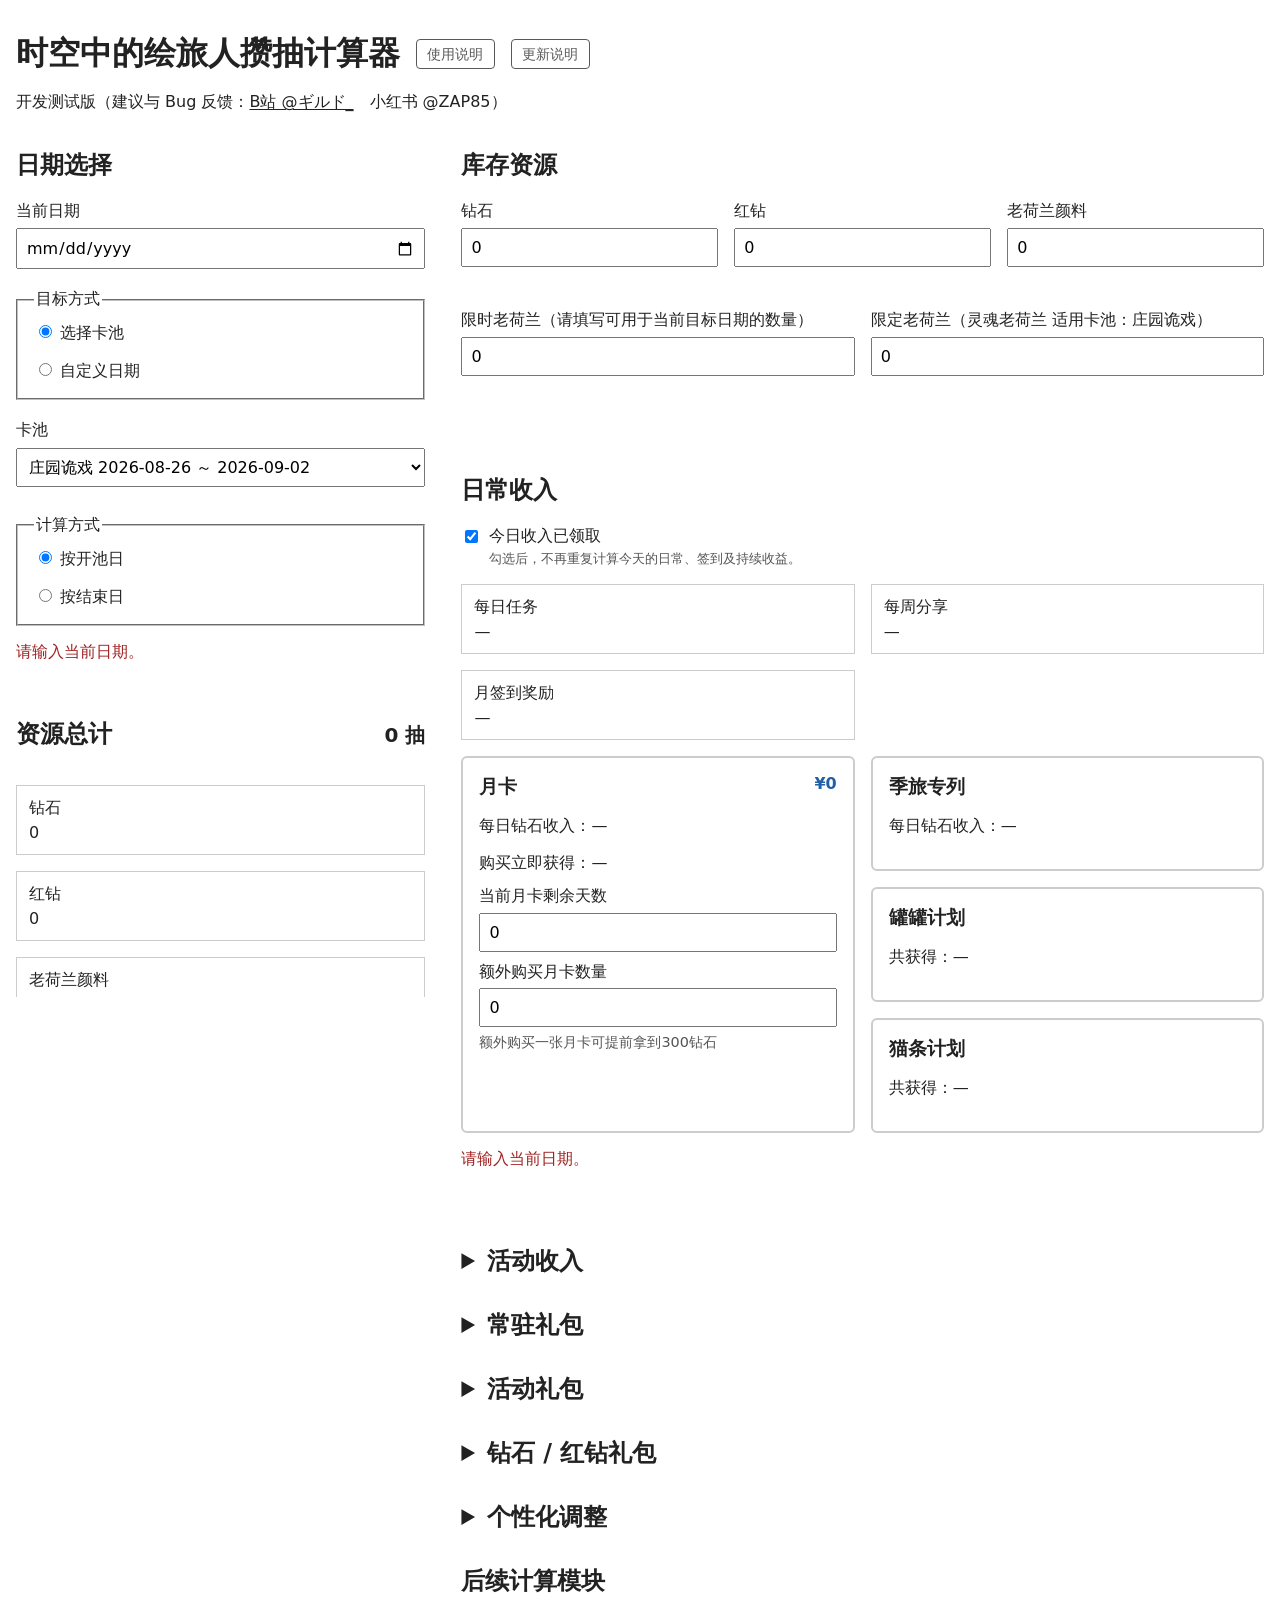
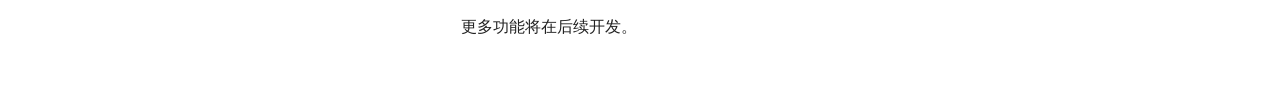
<file: index.html>
<!doctype html>
<html lang="zh-CN">
  <head>
    <meta charset="UTF-8">
    <meta name="viewport" content="width=device-width, initial-scale=1.0">
    <title>时空中的绘旅人攒抽计算器</title>
    <link rel="stylesheet" href="css/style.css">
    <link rel="stylesheet" href="docs/user-guide.css">
  </head>
  <body>
    <main>
      <header class="site-header">
        <div class="site-title-row">
          <h1>时空中的绘旅人攒抽计算器</h1>
          <button id="user-guide-toggle" class="user-guide-toggle" type="button" aria-controls="user-guide-modal" aria-haspopup="dialog" data-guide-source="docs/user-guide.html" data-guide-label="使用说明">使用说明</button>
          <button id="update-guide-toggle" class="user-guide-toggle" type="button" aria-controls="user-guide-modal" aria-haspopup="dialog" data-guide-source="docs/update-guide.html" data-guide-label="更新说明">更新说明</button>
        </div>
        <p>开发测试版（建议与 Bug 反馈：<a href="https://www.bilibili.com/opus/1242727484105949232?spm_id_from=333.1387.0.0" target="_blank" rel="noopener noreferrer">B站 @ギルド_</a>　小红书 @ZAP85）</p>
      </header>

      <div id="user-guide-modal" class="user-guide-modal" hidden>
        <div class="user-guide-backdrop" aria-hidden="true"></div>
        <div class="user-guide-dialog" role="dialog" aria-modal="true" aria-label="使用说明">
          <button id="user-guide-close" class="user-guide-close" type="button" aria-label="关闭使用说明">×</button>
          <div id="user-guide-body" class="user-guide-body" aria-live="polite"></div>
        </div>
      </div>

      <div class="calculator-layout">
        <aside class="calculator-sidebar">
      <section aria-labelledby="date-section-title">
        <h2 id="date-section-title">日期选择</h2>

        <div class="date-fields">
          <label>
            当前日期
            <input id="current-date" type="date">
          </label>
        </div>

        <fieldset>
          <legend>目标方式</legend>
          <label>
            <input type="radio" name="target-mode" value="banner" checked>
            选择卡池
          </label>
          <label>
            <input type="radio" name="target-mode" value="custom">
            自定义日期
          </label>
        </fieldset>

        <div id="banner-target-fields" class="target-fields">
          <label>
            卡池
            <select id="banner-select">
              <option value="">正在加载卡池数据…</option>
            </select>
          </label>

          <fieldset>
            <legend>计算方式</legend>
            <label>
              <input type="radio" name="banner-date-type" value="start" checked>
              按开池日
            </label>
            <label>
              <input type="radio" name="banner-date-type" value="end">
              按结束日
            </label>
          </fieldset>
        </div>

        <label id="custom-target-field" class="target-fields" hidden>
          自定义目标日期
          <input id="custom-target-date" type="date" disabled>
        </label>

        <p id="date-error" class="date-error" aria-live="polite"></p>
      </section>

      <section aria-labelledby="pre-conversion-section-title">
        <div class="resource-total-heading">
          <h2 id="pre-conversion-section-title">资源总计</h2>
          <output id="available-pulls-total">0 抽</output>
        </div>
        <dl class="accumulation-summary">
          <div>
            <dt>钻石</dt>
            <dd><output id="pre-conversion-diamond">0</output></dd>
          </div>
          <div>
            <dt>红钻</dt>
            <dd><output id="pre-conversion-red-diamond">0</output></dd>
          </div>
          <div>
            <dt>老荷兰颜料</dt>
            <dd><output id="pre-conversion-common-paint">0</output></dd>
          </div>
          <div>
            <dt>限时老荷兰</dt>
            <dd><output id="pre-conversion-timed-paint">0</output></dd>
          </div>
          <div>
            <dt id="pre-conversion-limited-paint-label">限定老荷兰</dt>
            <dd><output id="pre-conversion-limited-paint">0</output></dd>
          </div>
        </dl>
        <p id="pre-conversion-error" class="date-error" aria-live="polite"></p>
      </section>

      <section aria-labelledby="recharge-summary-section-title">
        <h2 id="recharge-summary-section-title">氪金总计</h2>
        <dl class="accumulation-summary">
          <div>
            <dt>氪金总金额</dt>
            <dd><output id="rmb-total">¥0</output></dd>
          </div>
        </dl>

        <div class="recharge-summary-fields">
          <label id="recharge-event-field">
            限时累充
            <select id="recharge-event-select"></select>
          </label>
          <p id="recharge-event-message" class="inventory-description" hidden></p>

          <label id="monthly-card-recharge-field" hidden>
            月卡计入本期
            <span class="recharge-quantity-control">
              <input id="monthly-card-recharge-quantity" type="number" min="0" step="1" value="0">
              张
            </span>
            <small id="monthly-card-recharge-maximum" class="inventory-description"></small>
          </label>
        </div>

        <dl class="accumulation-summary">
          <div>
            <dt>计入限时累充金额</dt>
            <dd><output id="limited-recharge-rmb">¥0</output></dd>
          </div>
        </dl>
        <p id="recharge-summary-error" class="date-error" aria-live="polite"></p>
      </section>
        </aside>

        <div class="calculator-workflow">

      <section aria-labelledby="inventory-section-title">
        <h2 id="inventory-section-title">库存资源</h2>

        <div id="fixed-inventory-fields" class="inventory-fields">
          <p>正在加载资源类型…</p>
        </div>
        <p id="inventory-error" class="inventory-error" aria-live="polite"></p>

        <div class="dynamic-inventory-fields">
          <div id="timed-inventory-fields" class="inventory-fields">
            <p>正在加载资源类型…</p>
          </div>

          <div class="limited-inventory-group">
            <div id="limited-inventory-heading" class="limited-inventory-heading">限定老荷兰</div>
            <div id="limited-inventory-list" class="inventory-fields"></div>
            <p id="limited-inventory-message" class="limited-inventory-status">正在加载资源实例…</p>
          </div>
        </div>
        <p id="dynamic-inventory-error" class="inventory-error" aria-live="polite"></p>
      </section>

      <section aria-labelledby="free-accumulation-section-title">
        <h2 id="free-accumulation-section-title">日常收入</h2>
        <label class="daily-income-toggle">
          <input id="today-income-claimed" type="checkbox" checked>
          <span>
            今日收入已领取
            <small>勾选后，不再重复计算今天的日常、签到及持续收益。</small>
          </span>
        </label>
        <dl class="accumulation-summary">
          <div>
            <dt>每日任务</dt>
            <dd><output id="daily-task-result">—</output></dd>
          </div>
          <div>
            <dt>每周分享</dt>
            <dd><output id="weekly-share-result">—</output></dd>
          </div>
          <div>
            <dt>月签到奖励</dt>
            <dd><output id="monthly-sign-in-result">—</output></dd>
          </div>
        </dl>
        <div class="income-card-grid">
          <article id="monthly-card" class="income-card" role="button" tabindex="0" aria-pressed="false">
            <header>
              <h3>月卡</h3>
              <output id="monthly-card-cost" class="income-card-cost">¥0</output>
            </header>
            <p>每日钻石收入：<output id="monthly-card-daily">—</output></p>
            <p>购买立即获得：<output id="monthly-card-purchase">—</output></p>
            <label>
              当前月卡剩余天数
              <input id="monthly-card-remaining-days" type="number" min="0" step="1" value="0" aria-describedby="monthly-card-remaining-days-error">
              <small id="monthly-card-remaining-days-error" class="inventory-input-error"></small>
            </label>
            <label>
              额外购买月卡数量
              <input id="monthly-card-extra-purchases" type="number" min="0" step="1" value="0" aria-describedby="monthly-card-extra-purchases-description monthly-card-extra-purchases-error">
              <small id="monthly-card-extra-purchases-description" class="inventory-description">额外购买一张月卡可提前拿到300钻石</small>
              <small id="monthly-card-extra-purchases-error" class="inventory-input-error"></small>
            </label>
          </article>

          <div class="income-card-secondary-column">
            <article id="seasonal-card" class="income-card" role="button" tabindex="0" aria-pressed="false">
              <header>
                <h3>季旅专列</h3>
              </header>
              <p>每日钻石收入：<output id="seasonal-card-daily">—</output></p>
              <output id="seasonal-card-total" hidden>—</output>
            </article>

            <article id="annual-card" class="income-card" role="button" tabindex="0" aria-pressed="false">
              <header>
                <h3>罐罐计划</h3>
              </header>
              <output id="annual-card-count" hidden>—</output>
              <p>共获得：<output id="annual-card-paint">—</output></p>
            </article>

            <article id="cat-treat-card" class="income-card" role="button" tabindex="0" aria-pressed="false">
              <header>
                <h3>猫条计划</h3>
              </header>
              <output id="cat-treat-count" hidden>—</output>
              <p>共获得：<output id="cat-treat-paint">—</output></p>
            </article>
          </div>
        </div>
        <p id="free-accumulation-error" class="date-error" aria-live="polite"></p>
        <p id="income-card-error" class="date-error" aria-live="polite"></p>
      </section>

      <section aria-labelledby="event-income-section-title">
        <details class="pack-disclosure event-income-disclosure">
          <summary id="event-income-section-title">活动收入</summary>
          <div class="pack-disclosure-content">
            <p id="event-income-message" aria-live="polite">正在加载活动数据。</p>
            <div id="event-income-groups" class="event-income-groups" hidden>
              <section aria-labelledby="current-events-title">
                <h3 id="current-events-title">当前活动</h3>
                <div id="current-event-income-list" class="event-income-list"></div>
                <p id="current-events-empty" hidden>暂无可计入的当前活动。</p>
              </section>
              <section aria-labelledby="future-events-title">
                <h3 id="future-events-title">未来活动</h3>
                <div id="future-event-income-list" class="event-income-list"></div>
                <p id="future-events-empty" hidden>暂无可计入的未来活动。</p>
              </section>
            </div>
            <p id="event-income-error" class="date-error" aria-live="polite"></p>
          </div>
        </details>
      </section>

      <section aria-labelledby="permanent-packs-section-title">
        <details class="pack-disclosure">
          <summary id="permanent-packs-section-title">常驻礼包</summary>
          <div class="pack-disclosure-content">
            <label>
              自定义红钻折算率（红钻 / 抽）（默认值1980红钻=28抽）
              <input id="red-diamond-per-pull" type="number" min="0.01" step="0.01" value="70.71">
            </label>
            <div id="permanent-pack-list" class="permanent-pack-grid"></div>
            <p id="permanent-pack-error" class="date-error" aria-live="polite"></p>
          </div>
        </details>
      </section>

      <section aria-labelledby="event-packs-section-title">
        <details class="pack-disclosure event-packs-disclosure">
          <summary id="event-packs-section-title">活动礼包</summary>
          <div class="pack-disclosure-content">
            <label>
              自定义红钻折算率（红钻 / 抽）（默认值1980红钻=28抽）
              <input id="event-pack-red-diamond-per-pull" type="number" min="0.01" step="0.01" value="70.71">
            </label>
            <p id="event-packs-message" aria-live="polite">正在加载活动礼包数据。</p>
            <div id="event-pack-groups" class="event-pack-groups"></div>
            <p id="event-packs-error" class="date-error" aria-live="polite"></p>
          </div>
        </details>
      </section>

      <section aria-labelledby="currency-packs-section-title">
        <details class="pack-disclosure currency-packs-disclosure">
          <summary id="currency-packs-section-title">钻石 / 红钻礼包</summary>
          <div class="pack-disclosure-content">
            <p id="currency-packs-error" class="date-error" aria-live="polite"></p>
            <p id="currency-packs-message" aria-live="polite">正在加载钻石 / 红钻礼包数据。</p>
            <div id="currency-pack-groups" class="event-pack-groups"></div>
          </div>
        </details>
      </section>

      <section aria-labelledby="other-section-title">
        <details class="pack-disclosure other-disclosure">
          <summary id="other-section-title">个性化调整</summary>
          <div class="pack-disclosure-content">
            <p>资源手动调整区。正数增加资源，负数扣除资源。</p>
            <div class="inventory-fields">
              <label class="inventory-field">
                额外钻石
                <input id="other-diamond" type="number" step="1" value="0" data-other-resource-id="diamond">
              </label>
              <label class="inventory-field">
                额外红钻
                <input id="other-red-diamond" type="number" step="1" value="0" data-other-resource-id="red_diamond">
              </label>
              <label class="inventory-field">
                额外老荷兰颜料
                <input id="other-common-paint" type="number" step="1" value="0" data-other-resource-id="common_paint">
              </label>
              <label class="inventory-field">
                额外限时老荷兰
                <span class="inventory-description">调整已确认可用于当前目标的总量</span>
                <input id="other-timed-paint" type="number" step="1" value="0" data-other-resource-id="timed_paint">
              </label>
              <label class="inventory-field">
                额外限定老荷兰
                <span class="inventory-description">调整已确认可用于当前目标卡池的总量</span>
                <input id="other-limited-paint" type="number" step="1" value="0" data-other-resource-id="limited_paint">
              </label>
            </div>
            <p id="other-error" class="inventory-error" aria-live="polite"></p>
          </div>
        </details>
      </section>

      <section aria-labelledby="future-calculation-section-title">
        <h2 id="future-calculation-section-title">后续计算模块</h2>
        <p>更多功能将在后续开发。</p>
      </section>
        </div>
      </div>
    </main>

    <script defer src="js/calculator.js"></script>
    <script defer src="js/data-loader.js"></script>
    <script defer src="js/app.js"></script>
  </body>
</html>
</file>
<file: css/style.css>
body {
  margin: 0;
  font-family: system-ui, -apple-system, "Segoe UI", sans-serif;
  color: #222;
}

main {
  width: min(100% - 2rem, 82rem);
  margin: 0 auto;
  padding: 2rem 0;
}

.site-title-row {
  display: flex;
  align-items: center;
  flex-wrap: wrap;
  gap: 0.5rem 1rem;
}

.site-title-row h1 {
  margin: 0;
}

.site-header > p a {
  color: inherit;
  text-underline-offset: 0.15em;
}

.site-header > p a:hover,
.site-header > p a:focus-visible {
  opacity: 0.75;
}

.user-guide-toggle {
  padding: 0.3rem 0.65rem;
  border: 1px solid currentColor;
  border-radius: 0.25rem;
  color: inherit;
  background: transparent;
  font: inherit;
  font-size: 0.9rem;
  cursor: pointer;
  opacity: 0.75;
}

.user-guide-toggle:hover,
.user-guide-toggle:focus-visible {
  opacity: 1;
}

body.user-guide-modal-open {
  overflow: hidden;
}

.user-guide-modal {
  position: fixed;
  inset: 0;
  z-index: 1000;
  display: grid;
  place-items: center;
  box-sizing: border-box;
  padding: 1rem;
}

.user-guide-modal[hidden] {
  display: none;
}

.user-guide-backdrop {
  position: absolute;
  inset: 0;
  background: rgb(0 0 0 / 35%);
}

.user-guide-dialog {
  position: relative;
  z-index: 1;
  display: flex;
  flex-direction: column;
  box-sizing: border-box;
  min-width: 0;
  width: min(900px, 100%);
  max-width: 100%;
  max-height: min(85vh, calc(100vh - 2rem));
  overflow: hidden;
  border: 2px solid #ccc;
  border-radius: 0.375rem;
  background: #fff;
}

.user-guide-close {
  position: absolute;
  top: 0.5rem;
  right: 0.5rem;
  z-index: 1;
  display: grid;
  place-items: center;
  width: 2.25rem;
  height: 2.25rem;
  padding: 0;
  border: 1px solid #bbb;
  border-radius: 0.25rem;
  color: inherit;
  background: #fff;
  font: inherit;
  font-size: 1.5rem;
  line-height: 1;
  cursor: pointer;
}

.user-guide-close:hover,
.user-guide-close:focus-visible {
  background: #f5f5f5;
}

.user-guide-body {
  box-sizing: border-box;
  min-width: 0;
  min-height: 0;
  width: 100%;
  max-width: 100%;
  overflow-x: hidden;
  overflow-y: auto;
  padding: 2.75rem 1.5rem 1.5rem;
}

.calculator-layout {
  display: grid;
  grid-template-columns: minmax(18rem, 0.34fr) minmax(0, 0.66fr);
  align-items: start;
  gap: 2rem;
}

.calculator-sidebar,
.calculator-workflow {
  min-width: 0;
}

.calculator-sidebar {
  position: sticky;
  top: 1rem;
  max-height: calc(100vh - 2rem);
  overflow-y: auto;
  padding-right: 0.25rem;
}

.calculator-sidebar > section:first-child,
.calculator-workflow > section:first-child {
  margin-top: 0;
}

section {
  margin-top: 2rem;
}

.date-fields {
  display: grid;
  grid-template-columns: repeat(2, minmax(0, 1fr));
  gap: 1rem;
}

.date-fields label {
  display: grid;
  gap: 0.4rem;
}

.target-fields {
  display: grid;
  gap: 0.5rem;
  margin-top: 1.25rem;
}

.target-fields[hidden] {
  display: none;
}

.target-fields > label,
label.target-fields {
  display: grid;
  gap: 0.4rem;
}

input[type="date"],
input[type="number"],
select {
  box-sizing: border-box;
  width: 100%;
  padding: 0.5rem;
  font: inherit;
}

fieldset {
  display: flex;
  gap: 1rem;
  margin: 1.25rem 0 0;
  padding: 0.75rem 1rem 1rem;
}

.date-error {
  min-height: 1.5em;
  margin-bottom: 0;
  color: #a02222;
}

.inventory-fields {
  display: grid;
  grid-template-columns: repeat(3, minmax(0, 1fr));
  gap: 1rem;
}

.dynamic-inventory-fields {
  display: grid;
  grid-template-columns: repeat(2, minmax(0, 1fr));
  align-items: start;
  gap: 1rem;
  margin-top: 1rem;
}

.dynamic-inventory-fields .inventory-fields {
  grid-template-columns: 1fr;
}

.limited-inventory-group {
  display: grid;
  gap: 0.4rem;
  min-width: 0;
}

.limited-inventory-heading[hidden],
.limited-inventory-status[hidden] {
  display: none;
}

.limited-inventory-status {
  box-sizing: border-box;
  width: 100%;
  min-height: 2.5rem;
  margin: 0;
  padding: 0.5rem;
  border: 1px solid #bbb;
  color: #666;
  background: #f5f5f5;
}

.inventory-field {
  display: grid;
  gap: 0.4rem;
}

.inventory-description {
  color: #555;
  font-size: 0.9rem;
}

.inventory-input-error,
.inventory-error {
  min-height: 1.5em;
  color: #a02222;
}

.inventory-error {
  margin-bottom: 0;
}

#inventory-error:empty {
  min-height: 0;
  margin: 0;
}

.resource-total-heading {
  display: flex;
  align-items: baseline;
  justify-content: space-between;
  gap: 0.5rem 1rem;
  flex-wrap: wrap;
}

.resource-total-heading h2 {
  margin-right: auto;
}

#available-pulls-total {
  white-space: nowrap;
  font-size: 1.25rem;
  font-weight: 600;
}

.accumulation-summary {
  display: grid;
  grid-template-columns: repeat(2, minmax(0, 1fr));
  gap: 1rem;
}

.daily-income-toggle {
  display: flex;
  align-items: flex-start;
  gap: 0.5rem;
  margin-bottom: 1rem;
}

.daily-income-toggle input {
  width: auto;
  margin-top: 0.25rem;
}

.daily-income-toggle span,
.daily-income-toggle small {
  display: block;
}

.daily-income-toggle small {
  margin-top: 0.2rem;
  color: #555;
}

.accumulation-summary div {
  padding: 0.75rem;
  border: 1px solid #ccc;
}

.accumulation-summary dd {
  margin: 0.25rem 0 0;
}

.recharge-summary-fields {
  display: grid;
  gap: 0.75rem;
  margin: 1rem 0;
}

.recharge-summary-fields > label {
  display: grid;
  gap: 0.4rem;
}

.recharge-summary-fields > [hidden] {
  display: none;
}

.recharge-quantity-control {
  display: flex;
  align-items: center;
  gap: 0.5rem;
}

.recharge-quantity-control input {
  min-width: 0;
  flex: 1;
}

.income-card-grid {
  display: grid;
  grid-template-columns: repeat(2, minmax(0, 1fr));
  gap: 1rem;
  margin-top: 1rem;
}

.income-card-secondary-column {
  display: grid;
  grid-template-rows: repeat(3, minmax(0, 1fr));
  gap: 1rem;
}

.income-card {
  padding: 1rem;
  border: 2px solid #ccc;
  border-radius: 0.375rem;
  cursor: pointer;
  transition: border-color 0.15s ease, background-color 0.15s ease;
}

.income-card:hover {
  border-color: #777;
}

.income-card:focus-visible {
  outline: 2px solid #235fa4;
  outline-offset: 2px;
}

.income-card.is-selected {
  border-color: #235fa4;
  background: #eef5ff;
}

.income-card header {
  display: flex;
  justify-content: space-between;
  gap: 1rem;
}

.income-card h3 {
  margin: 0;
}

.income-card-cost {
  color: #235fa4;
  font-weight: 600;
}

.income-card label,
.income-card input {
  cursor: auto;
}

#monthly-card > p:last-of-type {
  margin-bottom: 0;
}

#monthly-card > label {
  display: grid;
  gap: 0.35rem;
}

#monthly-card > label:first-of-type {
  margin-top: 0.75rem;
}

#monthly-card > label + label {
  margin-top: 0.6rem;
}

#monthly-card .inventory-input-error:empty {
  display: none;
}

.event-income-groups,
.event-income-list {
  display: grid;
  gap: 0.75rem;
}

.event-income-list {
  grid-template-columns: repeat(2, minmax(0, 1fr));
}

.event-income-groups {
  gap: 1.25rem;
}

.event-income-groups h3 {
  margin-top: 0;
}

.event-income-card h3,
.event-income-card p {
  margin: 0;
}

.event-income-card header {
  align-items: center;
}

.event-income-rerun-badge {
  flex: none;
  padding: 0.1rem 0.35rem;
  border: 1px solid #aaa;
  border-radius: 0.25rem;
  color: #666;
  font-size: 0.75rem;
  font-weight: 400;
}

.event-income-card p {
  margin-top: 0.375rem;
}

.permanent-pack-grid {
  display: grid;
  grid-template-columns: repeat(2, minmax(0, 1fr));
  gap: 1rem;
  margin-top: 1rem;
}

.pack-disclosure > summary {
  cursor: pointer;
  font-size: 1.5em;
  font-weight: 700;
}

.pack-disclosure-content {
  margin-top: 1rem;
}

.permanent-pack-card header {
  display: flex;
  justify-content: space-between;
  gap: 1rem;
}

.permanent-pack-card h3 {
  margin: 0;
}

.permanent-pack-price {
  white-space: nowrap;
  color: #235fa4;
  font-weight: 600;
}

.permanent-pack-value-summary {
  display: flex;
  flex-wrap: wrap;
  gap: 0.375rem 2rem;
}

.permanent-pack-quantity {
  display: flex;
  align-items: center;
  gap: 0.5rem;
  white-space: nowrap;
}

.permanent-pack-quantity input {
  flex: 1;
  min-width: 0;
}

.event-pack-groups,
.event-pack-group {
  display: grid;
  gap: 1rem;
}

.event-pack-group {
  margin-top: 0;
}

.event-pack-card-grid {
  display: grid;
  grid-template-columns: repeat(2, minmax(0, 1fr));
  gap: 0.75rem;
}

.event-pack-card {
  padding: 0.75rem;
}

.event-pack-card h4,
.event-pack-card p {
  margin: 0;
}

.event-pack-card p {
  margin-top: 0.375rem;
}

.currency-pack-type-group {
  margin-top: 0;
}

.currency-pack-group {
  gap: 0;
}

.currency-pack-group > h3 {
  margin-bottom: 0.75rem;
}

.currency-pack-group > h3 + .currency-pack-type-group > h4 {
  margin-top: 0;
}

.currency-pack-type-group + .currency-pack-type-group {
  margin-top: 1.75rem;
}

.currency-pack-card header {
  display: flex;
  justify-content: space-between;
  gap: 1rem;
}

.income-card.is-disabled {
  cursor: not-allowed;
  color: #666;
  background: #f5f5f5;
}

.calculator-sidebar .date-fields,
.calculator-sidebar .inventory-fields,
.calculator-sidebar .accumulation-summary {
  grid-template-columns: 1fr;
}

.calculator-sidebar fieldset {
  align-items: flex-start;
  flex-direction: column;
}

@media (max-width: 56rem) {
  .calculator-layout {
    grid-template-columns: 1fr;
  }

  .calculator-sidebar {
    position: static;
    max-height: none;
    overflow: visible;
    padding-right: 0;
  }

  .calculator-workflow > section:first-child {
    margin-top: 2rem;
  }
}

@media (max-width: 32rem) {
  .user-guide-modal {
    padding: 0.5rem;
  }

  .user-guide-dialog {
    max-height: calc(100vh - 1rem);
  }

  .user-guide-body {
    padding: 2.75rem 1rem 1rem;
  }

  .date-fields {
    grid-template-columns: 1fr;
  }

  .inventory-fields {
    grid-template-columns: 1fr;
  }

  .dynamic-inventory-fields {
    grid-template-columns: 1fr;
  }

  .accumulation-summary {
    grid-template-columns: 1fr;
  }

  .income-card-grid {
    grid-template-columns: 1fr;
  }

  .event-income-list {
    grid-template-columns: 1fr;
  }

  .permanent-pack-grid {
    grid-template-columns: 1fr;
  }

  .event-pack-card-grid {
    grid-template-columns: 1fr;
  }

  fieldset {
    align-items: flex-start;
    flex-direction: column;
  }
}
</file>
<file: docs/user-guide.css>
.user-guide-content,
.user-guide-content * {
  box-sizing: border-box;
}

.user-guide-content {
  min-width: 0;
  width: 100%;
  max-width: min(52rem, 100%);
  line-height: 1.7;
  overflow-wrap: anywhere;
}

.user-guide-content p,
.user-guide-content ol,
.user-guide-content ul,
.user-guide-content li,
.user-guide-content a {
  max-width: 100%;
  white-space: normal;
}

.user-guide-content h2 {
  margin: 0 0 1rem;
}

.user-guide-content h3 {
  margin: 1.5rem 0 0.625rem;
}

.user-guide-content p {
  margin: 0.75rem 0;
}

.user-guide-content ol,
.user-guide-content ul {
  margin: 0.75rem 0;
  padding-left: 1.5rem;
}

.user-guide-content li + li {
  margin-top: 0.35rem;
}

.user-guide-content a {
  color: inherit;
  text-decoration: underline;
  text-decoration-thickness: 0.08em;
  text-underline-offset: 0.18em;
}

.user-guide-content a:hover {
  opacity: 0.7;
}

.user-guide-content > :last-child {
  margin-bottom: 0;
}
</file>
